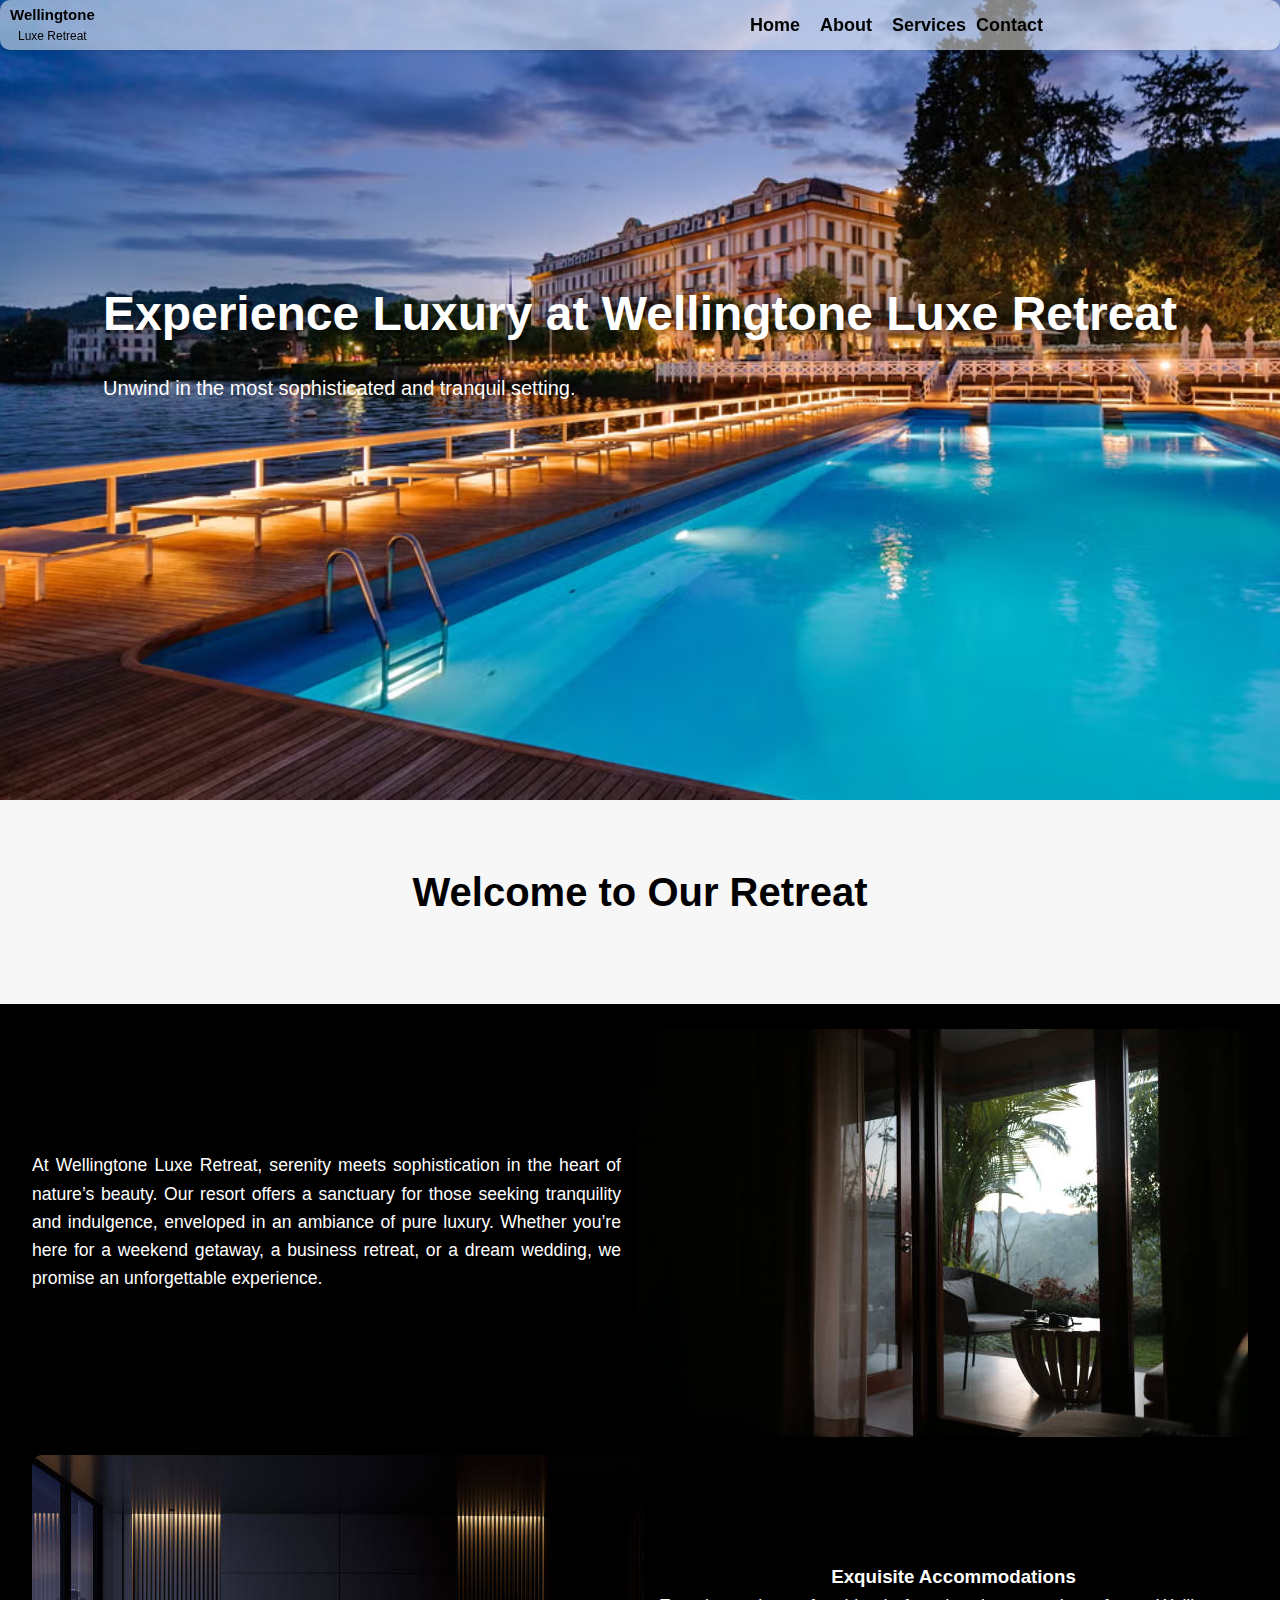
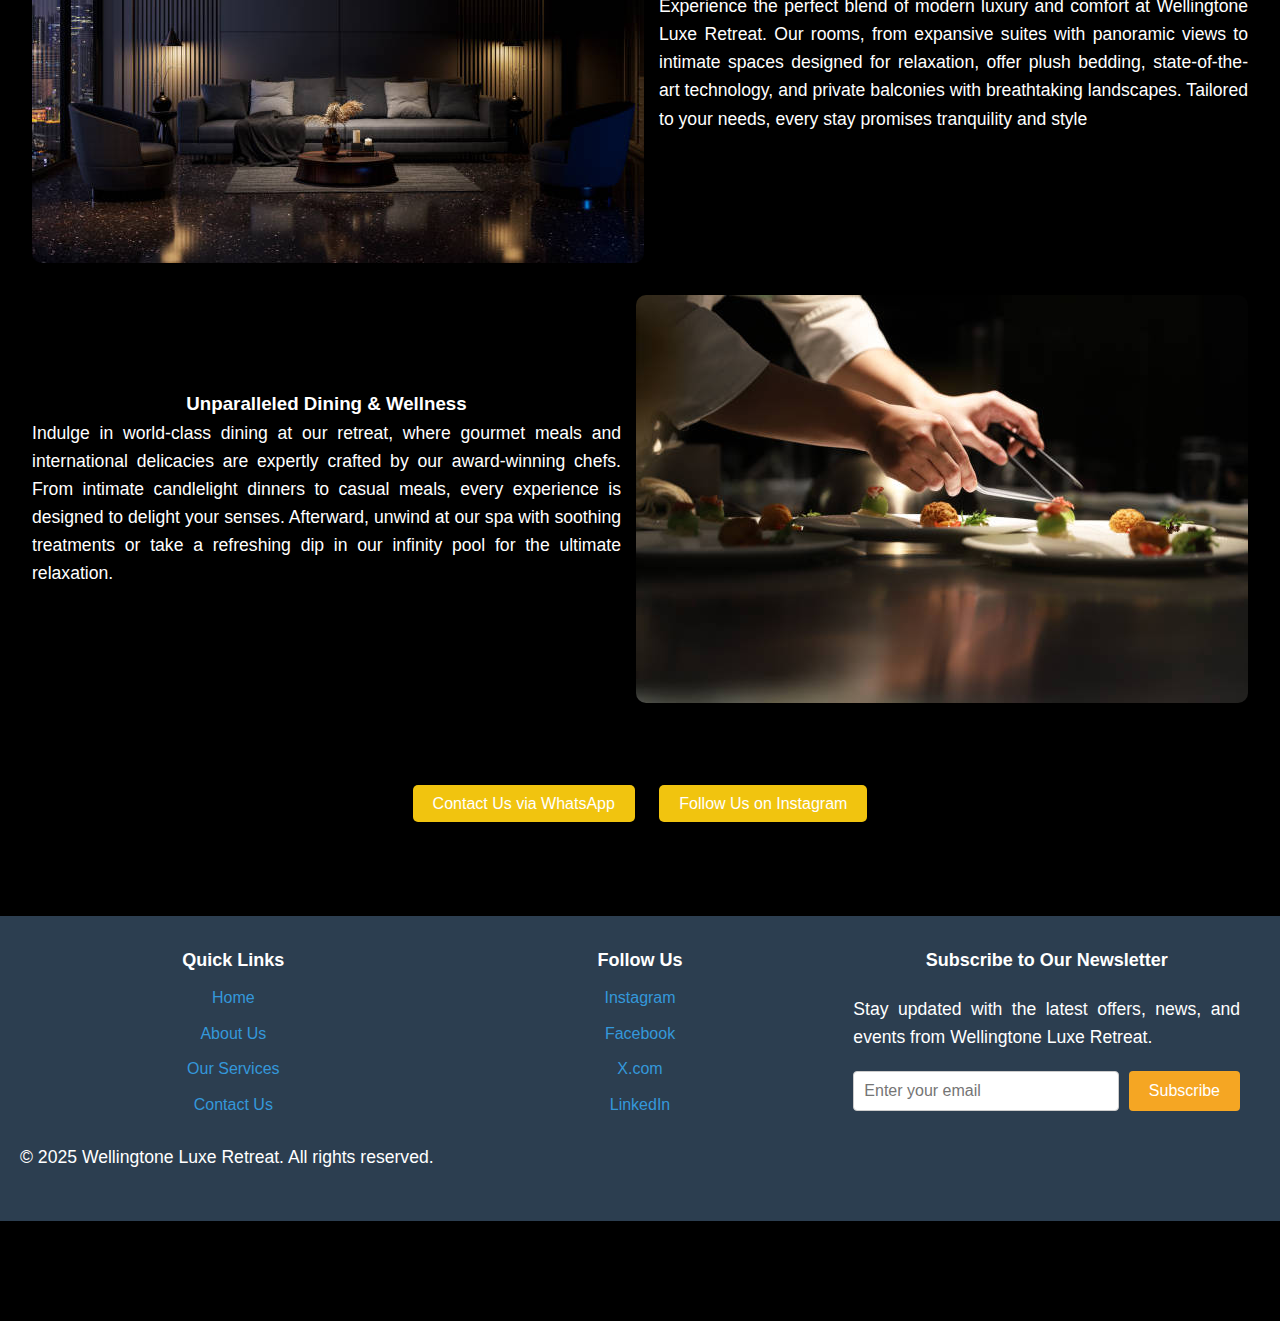
<file: index.html>
<!DOCTYPE html>
<html lang="en">
<head>
  <meta charset="UTF-8">
  <meta name="viewport" content="width=device-width, initial-scale=1.0">
  <title>Wellingtone Luxe Retreat</title>
  <link rel="stylesheet" href="style.css">
  
</head>
<body>
  <header>
  <nav class="navbar">
    <div class="container">
            <div class="logo">
           <a href="#" >Wellingtone
            <span>Luxe Retreat</span></a>
        </div>
<!-- Navigation Links and Contact Number -->

        <span class="hamburger"  id="hamburger" onclick="toggleMenu()">&#9776;</span>
        <ul class="navbar-nav" id="navbarNav">
            <li class="nav-item">
                <a href="index.html" class="nav-link">Home</a>
            </li>
            <li class="nav-item">
                <a href="about.html" class="nav-link">About</a>
            </li>            
            <li class="nav-item">
                <a href="services.html" class="nav-link">Services</a>
            </li>
            <li class="nav-item">
                <a href="contact.html" class="nav-link">Contact</a>
            </li>
        </ul>
    </div>
</nav>
</div>
</div>
</header>
  
  <!-- Hero Section with Animation -->
  <section class="hero">
    <div class="hero-content">
      <h1>Experience Luxury at Wellingtone Luxe Retreat</h1>
      <p>Unwind in the most sophisticated and tranquil setting.</p>
    </div>
  </section>
  <section class="content">
    <h2>Welcome to Our Retreat</h2>
  </section>
  
  <div class="grid1">
    <div class="gtext">
        <p>At Wellingtone Luxe Retreat, serenity meets sophistication in 
            the heart of nature’s beauty. Our resort offers a sanctuary for 
            those seeking tranquility and indulgence, enveloped in an ambiance 
            of pure luxury. Whether you’re here for a weekend getaway, a business 
            retreat, or a dream wedding, we promise an unforgettable experience.</p>
    </div>
    <div class="gimg">
        <img id="nature" src="img/nature.jpg" >
    </div>
  </div>
  <div class="grid2">
    <div class="gimg">
        <img src="img/room1.jpg" alt="Wellingtone Luxe Retreat">
    </div>
    <div class="gtext">
        <h3>Exquisite Accommodations</h3>
        <p>Experience the perfect blend of modern luxury and comfort at Wellingtone Luxe Retreat.
             Our rooms, from expansive suites with panoramic views to intimate spaces designed for
              relaxation, offer plush bedding, state-of-the-art technology, and private balconies 
            with breathtaking landscapes. Tailored to your needs, every stay promises tranquility and style</p>
    </div>
  </div>
  <div class="grid1">
    <div class="gtext">
        <h3>Unparalleled Dining & Wellness</h3>
        <p>Indulge in world-class dining at our retreat, where gourmet meals and international delicacies are 
            expertly crafted by our award-winning chefs. From intimate candlelight dinners to casual meals, 
            every experience is designed to delight your senses. Afterward, unwind at our spa with soothing 
            treatments or take a refreshing dip in our infinity pool for the ultimate relaxation.</p>
    </div>
    <div class="gimg">
        <img src="img/dine.jpg" alt="Wellingtone Luxe">
    </div>
  </div>

  <!-- Quick Links Section -->
  <section class="quick-links">
    <a href="whatsapp://send?text=I want to book a room" class="quick-link">Contact Us via WhatsApp</a>
    <a href="https://www.instagram.com" target="_blank" class="quick-link">Follow Us on Instagram</a>
  </section>

 <!-- Footer Section -->
<footer>
    <div class="footer-container">
      <div class="footer-links">
        <h3>Quick Links</h3>
        <ul>
          <li><a href="index.html">Home</a></li>
          <li><a href="about.html">About Us</a></li>
          <li><a href="services.html">Our Services</a></li>          
          <li><a href="contact.html">Contact Us</a></li>
        </ul>
      </div>
  
      <div class="footer-socials">
        <h3>Follow Us</h3>
        <ul>
          <li><a href="https://www.instagram.com/itswellingtone/" target="_blank">Instagram</a></li>
          <li><a href="https://web.facebook.com/ItsWellingtone" target="_blank">Facebook</a></li>
          <li><a href="https://x.com/Sir_Wellingtone" target="_blank">X.com</a></li>
          <li><a href="https://www.linkedin.com/in/wellingtone-omondi-netondev/" target="_blank">LinkedIn</a></li>
        </ul>
      </div>
  
      <!-- Newsletter Section -->
      <div class="footer-newsletter">
        <h3>Subscribe to Our Newsletter</h3>
        <p>Stay updated with the latest offers, news, and events from Wellingtone Luxe Retreat.</p>
        <form action="subscribe.php" method="POST">
          <input type="email" name="email" placeholder="Enter your email" required>
          <button type="submit">Subscribe</button>
        </form>
      </div>
    </div>
  
    <p>&copy; 2025 Wellingtone Luxe Retreat. All rights reserved.</p>
  </footer>
  <script src="script.js"></script>
</body>
</html>
</file>
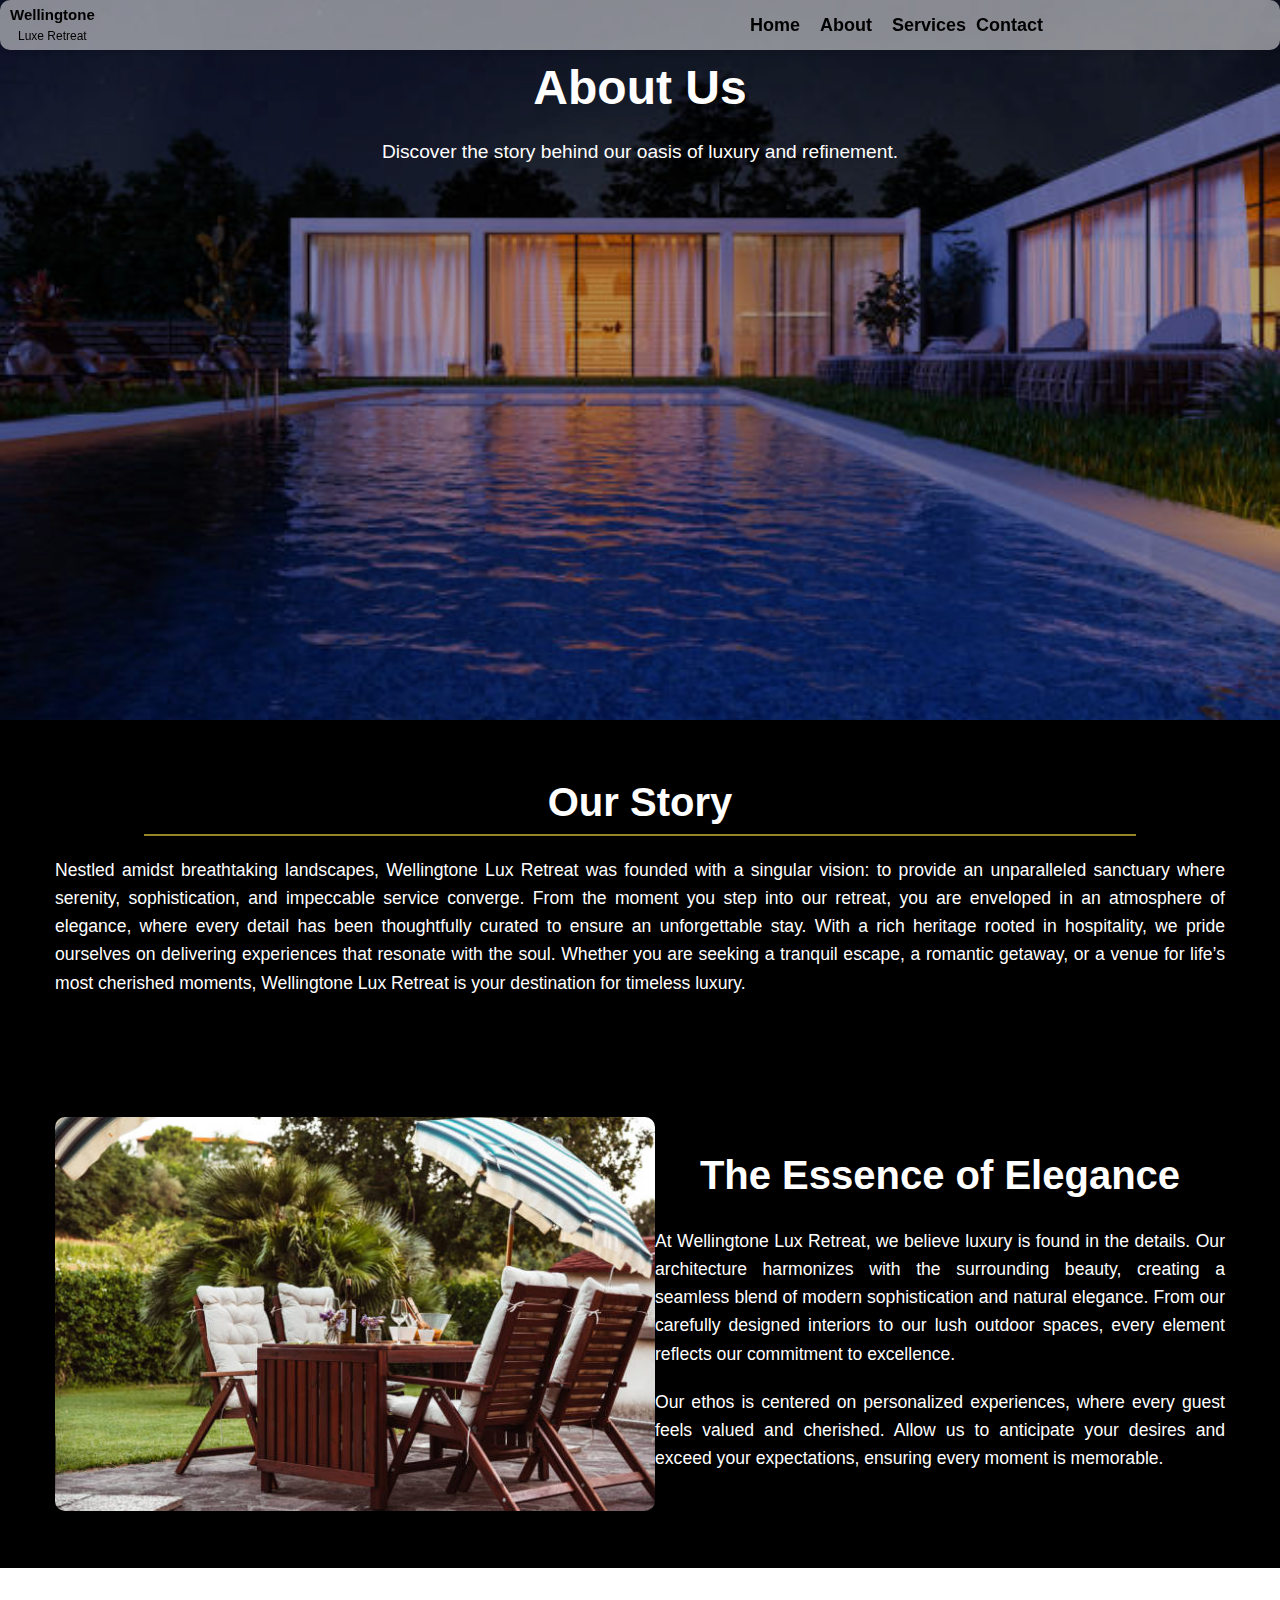
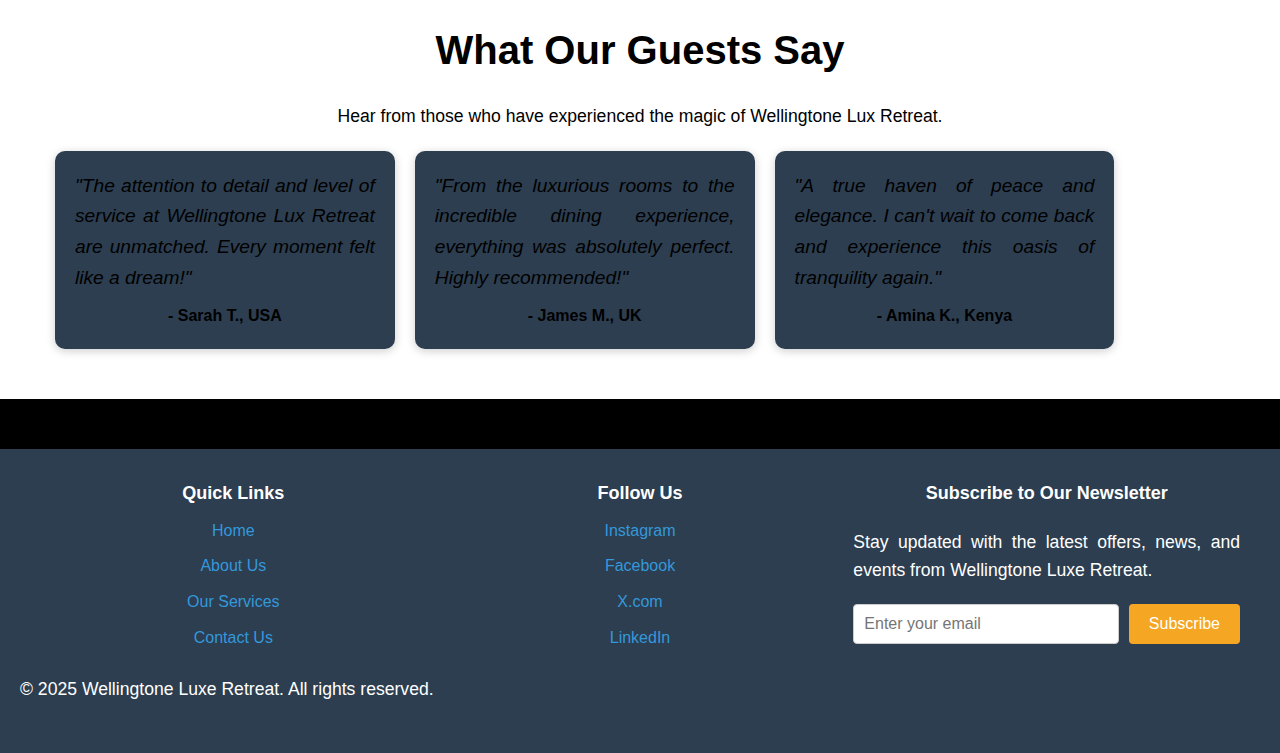
<file: about.html>
<!DOCTYPE html>
<html lang="en">
<head>
    <meta charset="UTF-8">
    <meta name="viewport" content="width=device-width, initial-scale=1.0">
    <title>About Us - Wellingtone Lux Retreat</title>
    <link rel="stylesheet" href="style.css">
    <script src="script.js" defer></script>
</head>
<body>
    <header>
        <nav class="navbar">
          <div class="container">
                  <div class="logo">
                 <a href="#" >Wellingtone
                  <span>Luxe Retreat</span></a>
              </div>
      <!-- Navigation Links and Contact Number -->
      
              <span class="hamburger"  id="hamburger" onclick="toggleMenu()">&#9776;</span>
              <ul class="navbar-nav" id="navbarNav">
                  <li class="nav-item">
                      <a href="index.html" class="nav-link">Home</a>
                  </li>
                  <li class="nav-item">
                      <a href="about.html" class="nav-link">About</a>
                  </li>                  
                  <li class="nav-item">
                      <a href="services.html" class="nav-link">Services</a>
                  </li>
                  <li class="nav-item">
                      <a href="contact.html" class="nav-link">Contact</a>
                  </li>
              </ul>
          </div>
      </nav>
      </div>
      </div>
      </header>



    <!-- About Section -->
    <section class="about-hero">
        <div class="about-hero-content">
            <h1>About Us</h1>
            <p>Discover the story behind our oasis of luxury and refinement.</p>
        </div>
    </section>

    <!-- Our Story -->
    <section class="our-story">
        <h2>Our Story</h2>
        <div class="container">            
            <p>
                Nestled amidst breathtaking landscapes, Wellingtone Lux Retreat was founded with a singular vision: 
                to provide an unparalleled sanctuary where serenity, sophistication, and impeccable service converge. 
                From the moment you step into our retreat, you are enveloped in an atmosphere of elegance, where every detail has been thoughtfully curated to ensure an unforgettable stay.
                With a rich heritage rooted in hospitality, we pride ourselves on delivering experiences that resonate with the soul. 
                Whether you are seeking a tranquil escape, a romantic getaway, or a venue for life’s most cherished moments, 
                Wellingtone Lux Retreat is your destination for timeless luxury.
            </p>
        </div>
    </section>

    <!-- Our Essence -->
    <section class="our-essence">
        <div class="container">
            <div class="essence-image">
                <img src="img/essence.jpg" alt="Essence of Wellingtone Lux Retreat">
            </div>
            <div class="essence-content">
                <h2>The Essence of Elegance</h2>
                <p>
                    At Wellingtone Lux Retreat, we believe luxury is found in the details. Our architecture harmonizes with the surrounding beauty, 
                    creating a seamless blend of modern sophistication and natural elegance. From our carefully designed interiors to our lush outdoor spaces, 
                    every element reflects our commitment to excellence.
                </p>
                <p>
                    Our ethos is centered on personalized experiences, where every guest feels valued and cherished. 
                    Allow us to anticipate your desires and exceed your expectations, ensuring every moment is memorable.
                </p>
            </div>
        </div>
    </section>
    <!-- Testimonials -->
    <section class="testimonials">
        <h2>What Our Guests Say</h2>
            <p style="text-align: center;">Hear from those who have experienced the magic of Wellingtone Lux Retreat.</p>
        <div class="container"> 
            <div class="testimonial-cards">
                <div class="testimonial-card">
                    <p>"The attention to detail and level of service at Wellingtone Lux Retreat are unmatched. Every moment felt like a dream!"</p>
                    <h4>- Sarah T., USA</h4>
                </div>
                <div class="testimonial-card">
                    <p>"From the luxurious rooms to the incredible dining experience, everything was absolutely perfect. Highly recommended!"</p>
                    <h4>- James M., UK</h4>
                </div>
                <div class="testimonial-card">
                    <p>"A true haven of peace and elegance. I can't wait to come back and experience this oasis of tranquility again."</p>
                    <h4>- Amina K., Kenya</h4>
                </div>
            </div>
        </div>
    </section>

    <!-- Footer -->
    <footer>
        <div class="footer-container">
          <div class="footer-links">
            <h3>Quick Links</h3>
            <ul>
              <li><a href="index.html">Home</a></li>
              <li><a href="about.html">About Us</a></li>
              <li><a href="services.html">Our Services</a></li>              
              <li><a href="contact.html">Contact Us</a></li>
            </ul>
          </div>
      
          <div class="footer-socials">
            <h3>Follow Us</h3>
            <ul>
                <li><a href="https://www.instagram.com/itswellingtone/" target="_blank">Instagram</a></li>
                <li><a href="https://web.facebook.com/ItsWellingtone" target="_blank">Facebook</a></li>
                <li><a href="https://x.com/Sir_Wellingtone" target="_blank">X.com</a></li>
                <li><a href="https://www.linkedin.com/in/wellingtone-omondi-netondev/" target="_blank">LinkedIn</a></li>
            </ul>
          </div>
      
          <!-- Newsletter Section -->
          <div class="footer-newsletter">
            <h3>Subscribe to Our Newsletter</h3>
            <p>Stay updated with the latest offers, news, and events from Wellingtone Luxe Retreat.</p>
            <form action="subscribe.php" method="POST">
              <input type="email" name="email" placeholder="Enter your email" required>
              <button type="submit">Subscribe</button>
            </form>
          </div>
        </div>
      
        <p>&copy; 2025 Wellingtone Luxe Retreat. All rights reserved.</p>
      </footer>
</body>
</html>
</file>
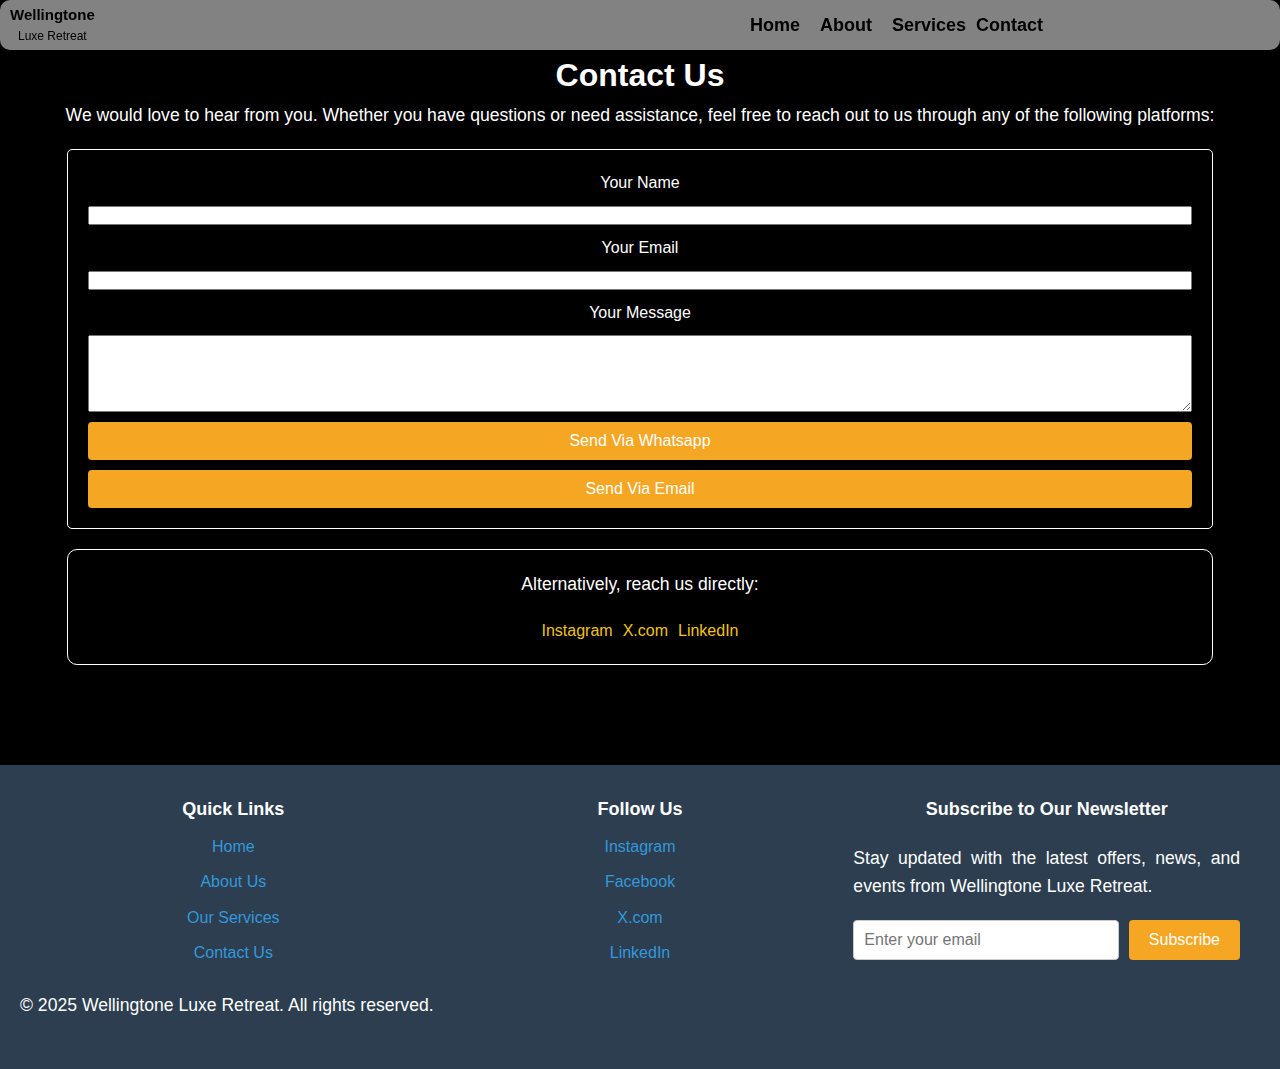
<file: contact.html>
<!DOCTYPE html>
<html lang="en">
<head>
  <meta charset="UTF-8">
  <meta name="viewport" content="width=device-width, initial-scale=1.0">
  <title>Contact Us - Wellingtone Lux Retreat</title>
  <link rel="stylesheet" href="style.css">
  <script src="script.js" defer></script>
</head>
<body>
  <header>
    <nav class="navbar">
      <div class="container">
              <div class="logo">
             <a href="#" >Wellingtone
              <span>Luxe Retreat</span></a>
          </div>
  <!-- Navigation Links and Contact Number -->
  
          <span class="hamburger"  id="hamburger" onclick="toggleMenu()">&#9776;</span>
          <ul class="navbar-nav" id="navbarNav">
              <li class="nav-item">
                  <a href="index.html" class="nav-link">Home</a>
              </li>
              <li class="nav-item">
                  <a href="about.html" class="nav-link">About</a>
              </li>              
              <li class="nav-item">
                  <a href="services.html" class="nav-link">Services</a>
              </li>
              <li class="nav-item">
                  <a href="contact.html" class="nav-link">Contact</a>
              </li>
          </ul>
      </div>
  </nav>
  </div>
  </div>
  </header>
  


  <!-- Contact Us Section -->
  <section class="contact">
    <div class="container">
      <h1>Contact Us</h1>
      <p>We would love to hear from you. Whether you have questions or need assistance, feel free to reach out to us through any of the following platforms:</p>

      <!-- Contact Form -->
      <form action="" method="POST" class="contact-form">
        <label for="name">Your Name</label>
        <input type="text" id="name" name="name" required>

        <label for="email">Your Email</label>
        <input type="email" id="email" name="email" required>

        <label for="message">Your Message</label>
        <textarea id="message" name="message" rows="5" required></textarea>

        <button type="submit" class="submit-btn">Send Via Whatsapp</button>
        <button type="submit" class="submit-btn">Send Via Email</button>
      </form>

      <div class="contact-options">
        <p>Alternatively, reach us directly:</p>
        <ul>
          <li><a href="https://www.instagram.com/itswellingtone/" target="_blank">Instagram</a></li>          
          <li><a href="https://x.com/Sir_Wellingtone" target="_blank">X.com</a></li>
          <li><a href="https://www.linkedin.com/in/wellingtone-omondi-netondev/" target="_blank">LinkedIn</a></li>
        </ul>
      </div>
    </div>
  </section>

  <!-- Footer Section -->
  <footer>
    <div class="footer-container">
      <div class="footer-links">
        <h3>Quick Links</h3>
        <ul>
          <li><a href="index.html">Home</a></li>
          <li><a href="about.html">About Us</a></li>
          <li><a href="services.html">Our Services</a></li>          
          <li><a href="contact.html">Contact Us</a></li>
        </ul>
      </div>
  
      <div class="footer-socials">
        <h3>Follow Us</h3>
        <ul>
          <li><a href="https://www.instagram.com/itswellingtone/" target="_blank">Instagram</a></li>
          <li><a href="https://web.facebook.com/ItsWellingtone" target="_blank">Facebook</a></li>
          <li><a href="https://x.com/Sir_Wellingtone" target="_blank">X.com</a></li>
          <li><a href="https://www.linkedin.com/in/wellingtone-omondi-netondev/" target="_blank">LinkedIn</a></li>
        </ul>
      </div>
  
      <!-- Newsletter Section -->
      <div class="footer-newsletter">
        <h3>Subscribe to Our Newsletter</h3>
        <p>Stay updated with the latest offers, news, and events from Wellingtone Luxe Retreat.</p>
        <form action="subscribe.php" method="POST">
          <input type="email" name="email" placeholder="Enter your email" required>
          <button type="submit">Subscribe</button>
        </form>
      </div>
    </div>
  
    <p>&copy; 2025 Wellingtone Luxe Retreat. All rights reserved.</p>
  </footer>
</body>
</html>
</file>
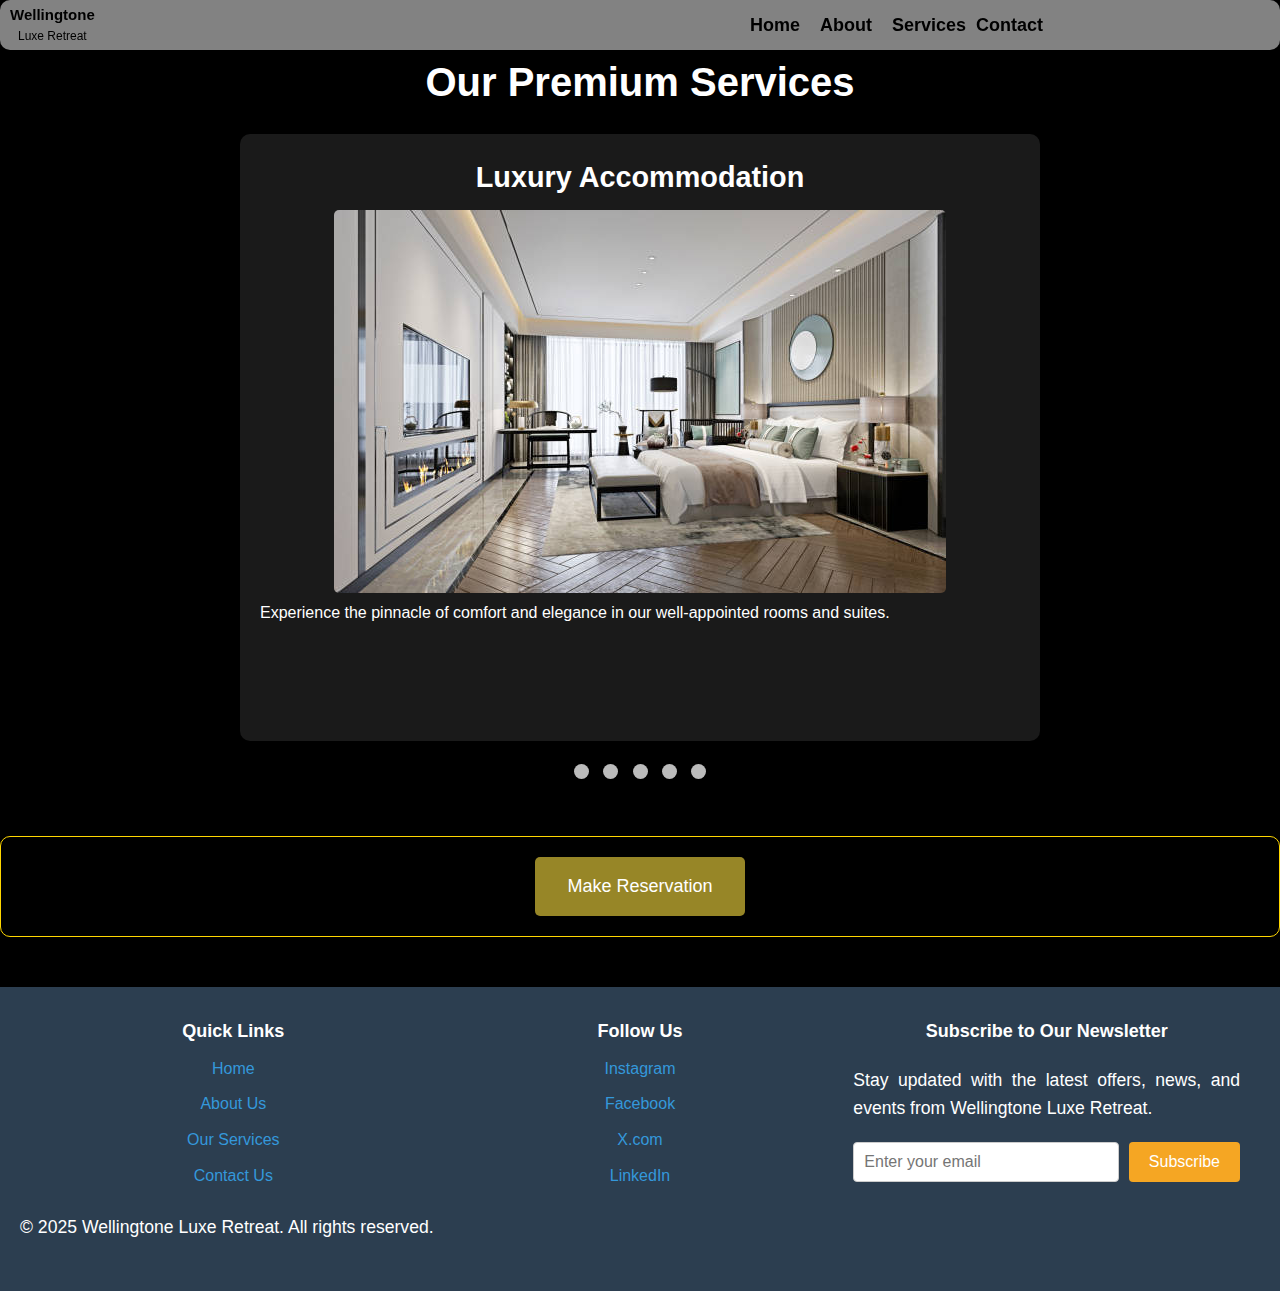
<file: services.html>
<!DOCTYPE html>
<html lang="en">
<head>
  <meta charset="UTF-8">
  <meta name="viewport" content="width=device-width, initial-scale=1.0">
  <title>Services - Wellingtone Lux Retreat</title>
  <link rel="stylesheet" href="style.css">
  <script src="script.js" defer></script>
</head>
<body>
  <header>
    <nav class="navbar">
      <div class="container">
              <div class="logo">
             <a href="#" >Wellingtone
              <span>Luxe Retreat</span></a>
          </div>
  <!-- Navigation Links and Contact Number -->
  
          <span class="hamburger"  id="hamburger" onclick="toggleMenu()">&#9776;</span>
          <ul class="navbar-nav" id="navbarNav">
              <li class="nav-item">
                  <a href="index.html" class="nav-link">Home</a>
              </li>
              <li class="nav-item">
                  <a href="about.html" class="nav-link">About</a>
              </li>
              <li class="nav-item">
                  <a href="services.html" class="nav-link">Services</a>
              </li>
              <li class="nav-item">
                  <a href="contact.html" class="nav-link">Contact</a>
              </li>
          </ul>
      </div>
  </nav>
  </div>
  </div>
  </header>
  <!--main content-->
  <div class="services-section">
    <h2>Our Premium Services</h2>
    <div class="services-slider">
        <div class="slides">
            <div class="slide">
                <h3>Luxury Accommodation</h3>
                <img src="img/Accomodation.jpg" alt="Wellingtone luxe Retreat">
                <p>Experience the pinnacle of comfort and elegance in our well-appointed rooms and suites.</p>
            </div>
            <div class="slide">
                <h3>Fine Dining</h3>
                <img src="img/fine Dining.jpg" alt="Wellingtone Luxe Retreat">
                <p>Savor gourmet dishes prepared by our world-class chefs in exquisite settings.</p>
            </div>
            <div class="slide">
                <h3>Spa and Wellness</h3>
                <img src="img/Spa and Wellness.jpg" alt="Wellingtone Luxe Retreat">
                <p>Relax and rejuvenate with our range of spa treatments and wellness programs.</p>
            </div>
            <div class="slide">
                <h3>Conference Facilities</h3>
                <img src="img/confrence.jpg" alt="Wellingtone Luxe Retreat">
                <p>Host successful meetings and events in our state-of-the-art conference spaces.</p>
            </div>
            <div class="slide">
                <h3>Outdoor Adventures</h3>
                <img src="img/outdoor.jpg" alt="Wellingtone Luxe Retreat">
                <p>Enjoy thrilling outdoor activities including guided tours and water sports.</p>
            </div>
        </div>
    </div>
    <div class="dot-container">
        <span class="dot"></span>
        <span class="dot"></span>
        <span class="dot"></span>
        <span class="dot"></span>
        <span class="dot"></span>
    </div>
    
</div>
<div class="reserve">
  <a href="https://wa.me/254743714202?text=Hello,%20I%20would%20like%20to%20make%20a%20reservation." class="Reservation">
    Make Reservation</a>
</div>

  <!-- Footer Section -->
  <footer>
    <div class="footer-container">
      <div class="footer-links">
        <h3>Quick Links</h3>
        <ul>
          <li><a href="index.html">Home</a></li>
          <li><a href="about.html">About Us</a></li>
          <li><a href="services.html">Our Services</a></li>          
          <li><a href="contact.html">Contact Us</a></li>
        </ul>
      </div>
  
      <div class="footer-socials">
        <h3>Follow Us</h3>
        <ul>
          <li><a href="https://www.instagram.com/itswellingtone/" target="_blank">Instagram</a></li>
          <li><a href="https://web.facebook.com/ItsWellingtone" target="_blank">Facebook</a></li>
          <li><a href="https://x.com/Sir_Wellingtone" target="_blank">X.com</a></li>
          <li><a href="https://www.linkedin.com/in/wellingtone-omondi-netondev/" target="_blank">LinkedIn</a></li>
        </ul>
      </div>
  
      <!-- Newsletter Section -->
      <div class="footer-newsletter">
        <h3>Subscribe to Our Newsletter</h3>
        <p>Stay updated with the latest offers, news, and events from Wellingtone Luxe Retreat.</p>
        <form action="subscribe.php" method="POST">
          <input type="email" name="email" placeholder="Enter your email" required>
          <button type="submit">Subscribe</button>
        </form>
      </div>
    </div>
  
    <p>&copy; 2025 Wellingtone Luxe Retreat. All rights reserved.</p>
  </footer>
</body>
</html>
</file>
<file: style.css>
/* Basic reset */
* {
    margin: 0;
    padding: 0;
    box-sizing: border-box;
  }
  
  body {
    font-family: Arial, sans-serif;
    line-height: 1.6;
    background-color: #000;
  }
  
  .container {
    max-width: 1200px;
    margin: 0 auto;
    padding: 20px;
  }
  /* Navbar General Styles */

/*.......NAVBAR*/
.navbar {
  background-color: rgba(255, 255, 255, 0.511);
  border-radius: 10px;
  box-shadow: 0 2px 5px rgba(0, 0, 0, 0.1);
  display: flex;
  align-items: center;
  justify-content: space-between;
  padding: 7px 30px;
  position: fixed;
  top: 0;
  left: auto;
  right:0;
  width: 100%;
  z-index: 999;
  flex-direction: row;
  height: 50px;
}

.navbar a{
  color: #000;
  text-decoration: none;
}
.container {
  display: flex;
  align-items: center;
  justify-content: space-between;
}

.logo {
  font-size: 15px;
  font-weight: bold;
  color: #000;
  margin-top: 0;
  position: fixed;
  left: 10px;
}

.logo span {
  font-weight: normal;
  color: #000; 
  display: block;
  font-size: 12px; 
}

.navbar-nav {
  display: flex;
  align-items: right;
  justify-content: space-between;
  list-style: none;
  padding: 0;
  margin-right: 0%;
  margin-left: 100px;
  position: fixed;
}

.navbar-nav li a:hover {
  background-color: #f5f7f5;
  color: black;
  padding:10px;
  border-radius: 10px;
}

.nav-item {
  margin: 0 10px;
}

.nav-item:last-child {
  margin: 0;
}

.nav-link {
  text-decoration: none;
  color: #333;
  font-size: 18px;
  font-weight:bold;
}
.hamburger {
  display: none;
}

/* Responsive Styles */
@media (max-width: 768px) {
  nav{
    height: 50px;
  }
  .navbar-nav {
    display: none;
    flex-direction: column;
    background-color: rgba(255, 255, 255, 0.808);
    width: 45%;
    position: absolute;
    align-items: center;
    justify-content: space-around;
    justify-items: center;
    top: 50px;
    margin-left: 0;
    margin-right: 20px;
    border-bottom-left-radius: 25%;
    border-top-right-radius: 25%;
}

.navbar-nav.active {
    display: block;
}

.hamburger {
    display: block;
    color: #000;
    font-size: 30px;
    cursor: pointer;
    display: block;
    font-size: 30px;
    position: fixed;
    right:12px;
    top: auto;
    left:auto;
}

.nav-item {
    text-align: left;
    margin-top: 10px;
    margin-bottom: 5px;
    padding: 0%;
}
  .menu-toggle {
      display: none;
  }

  .nav-links {
      display: none;
      flex-direction: column;
      position: absolute;
      top: 60px;
      right: 0;
      background: rgba(255, 255, 255, 0.288);
      box-shadow: 0 2px 10px rgba(0, 0, 0, 0.2);
      width: 200px;
      border-radius: 5px;
      display: none;
  }

  .nav-links.active {
      display: flex;
  }

  .nav-links li {
      text-align: center;
      padding: 10px 0;
  }

  .nav-links a {
      padding: 10px;
      font-size: 1em;
  }
}
  
  /* Hero Section */
  .hero {
    background: url('img/hero.avif') center/cover no-repeat;
    height: 100vh;
    display: flex;
    justify-content: center;
    align-items: center;
    text-align: center;
    position: relative;
    margin-top: -100px;
  }
  
  .hero-content h1 {
    font-size: 3rem;
    color: white;
    text-shadow: 2px 2px 10px rgba(0, 0, 0, 0.5);
  }
  
  .hero-content p {
    font-size: 1.25rem;
    color: white;
    margin-top: 20px;
  }
  .grid1{
    margin-top: 15px;
  }

  .grid1 ,.grid2{
    display: grid;
    grid-template-columns: repeat(2, 1fr);
    gap:15px;
    width:95%;
    align-items: center;
    align-self: center;
    justify-self: center;
  }
  .gtext{
    color:white;
    justify-self: center;
    align-self: center;
    text-align: center;
  }
  .gimg img{
    height: 90%;
    border-radius: 10px;
    margin-top: 10px;
  }
   
  /* Quick Links Section */
  .quick-links {
    text-align: center;
    margin-top: 30px;
  }
  
  .quick-link {
    color: white;
    font-size: 16px;
    background-color: #f1c40f;
    padding: 10px 20px;
    margin: 10px;
    border-radius: 5px;
    text-decoration: none;
    transition: background-color 0.3s;
  }
  
  .quick-link:hover {
    background-color: #e67e22;
  }
  
  /* Content Section */
  .content {
    padding: 60px 20px;
    text-align: center;
    background-color: #f7f7f7;
  }
  
  footer {
    background-color: #2c3e50;
    color: white;
    padding: 20px;
    text-align: center;
    margin-top: 50px;
  }
  
  /* Footer Styling */
footer {
    background-color: #222;
    color: #fff;
    padding: 40px 0;
    font-family: 'Arial', sans-serif;
  }
  
  .footer-container {
    display: flex;
    justify-content: space-between;
    flex-wrap: wrap;
    gap: 30px;
  }
  
  .footer-links, .footer-socials, .footer-newsletter {
    flex: 1;
    min-width: 250px;
  }
  
  footer h3 {
    font-size: 18px;
    margin-bottom: 10px;
    font-weight: bold;
  }
  
  footer ul {
    list-style: none;
    padding: 0;
  }
  
  footer ul li {
    margin: 10px 0;
  }
  
  footer ul li a {
    color: #fff;
    text-decoration: none;
    font-size: 16px;
    transition: color 0.3s ease;
  }
  
  footer ul li a:hover {
    color: #f5a623;
  }
  
  .footer-newsletter form {
    display: flex;
    gap: 10px;
  }
  
  footer input[type="email"] {
    padding: 10px;
    font-size: 16px;
    border: 1px solid #ccc;
    border-radius: 4px;
    flex: 1;
  }
  
  footer button,.submit-btn {
    padding: 10px 20px;
    background-color: #f5a623;
    border: none;
    color: #fff;
    font-size: 16px;
    border-radius: 4px;
    cursor: pointer;
  }
  
  footer button:hover {
    background-color: #f28e00;
  }
  /*about.html.............*/

/* Hero Section */
.about-hero {
  background: url('img/abouthero.jpg') no-repeat center center/cover;
  color: white;
  text-align: center;
  height:80vh;
  position: relative;
  margin-top: 0;
}

.about-hero::before {
  content: '';
  position: absolute;
  top: 0;
  left: 0;
  right: 0;
  bottom: 0;
  background: #0000004c;
  z-index: 1;
}

.about-hero-content {
  position: relative;
  z-index: 2;
}

.about-hero h1 {
  font-size: 3em;
  margin-bottom: 10px;
}

.about-hero p {
  font-size: 1.2em;
  color: white;
  text-align: center;
}
.our-story ,.our-essence{
  color: white;
}
.our-story h2{
  border-bottom: 2px solid #978627;
  width:80%;
  align-self: center;
  justify-self: center;
}
/*Services.html*/
.services-section {
  background-color: #000;
  color: #fff;
  padding: 50px 20px;
  text-align: center;
}

.services-section h2 {
  font-size: 2.5em;
  margin-bottom: 20px;
}

.services-slider {
  position: relative;
  max-width: 800px;
  margin: 0 auto;
  overflow: hidden;
}

.slides {
  display: flex;
  transition: transform 0.5s ease-in-out;
}

.slide {
  min-width: 100%;
  box-sizing: border-box;
  padding: 20px;
  background: rgba(255, 255, 255, 0.1);
  border-radius: 10px;
}
.slide img{
  border-radius: 5px;
}
.slide h3 {
  font-size: 1.8em;
  margin-bottom: 10px;
}

.slide p {
  font-size: 1em;
  line-height: 1.5;
}

.dot-container {
  margin-top: 20px;
  text-align: center;
}

.dot {
  height: 15px;
  width: 15px;
  margin: 0 5px;
  background-color: #bbb;
  border-radius: 50%;
  display: inline-block;
  cursor: pointer;
}

.dot.active {
  background-color: #FFD700;
}
.reserve{
  text-align: center;
  border: 1px solid #FFD700;
  padding: 20PX;
  border-radius: 10px;
}
.Reservation{
background-color: #978627; 
border: none;
color: white;
padding: 15px 32px;
text-align: center;
text-decoration: none;
display: inline-block;
font-size: 18px;
border-radius: 5px;
cursor: pointer;
}

/* Sections */
section {
  padding: 50px 20px;
}

.container {
  max-width: 1200px;
  margin: 0 auto;
  padding: 0 15px;
  text-align: center;
}

h2 {
  font-size: 2.5em;
  margin-bottom: 20px;
  text-align: center;
}

p {
  font-size: 1.1em;
  margin-bottom: 20px;
  text-align: justify;
}

/* Our Essence */
.our-essence {
  display: flex;
  flex-wrap: wrap;
  align-items: center;
  gap: 20px;
}

.essence-image img {
  width: 100%;
  max-width: 600px;
  border-radius: 10px;
  box-shadow: 0 4px 10px rgba(0, 0, 0, 0.2);
}

.essence-content {
  flex: 1;
  text-align: center;
  left:10px;
  justify-content: center;
  align-self: center;
}



/* Testimonials */
.testimonials {
  background: white;
  color: #000;
  padding: 50px 20px;
  text-align: center;
}

.testimonials .testimonial-cards {
  display: grid;
  grid-template-columns: repeat(auto-fit, minmax(300px, 1fr));
  gap: 20px;
}

.testimonial-card {
  background: #2c3e50;
  padding: 20px;
  border-radius: 10px;
  box-shadow: 0 2px 10px rgba(0, 0, 0, 0.2);
}

.testimonial-card p {
  font-size: 1.2em;
  font-style: italic;
  margin-bottom: 10px;
}

.testimonial-card h4 {
  font-size: 1em;
  font-weight: bold;
}

/* Footer */
footer {
  background: #2c3e50;
  color: white;
  padding: 30px 20px;
  text-align: center;
}

footer .footer-container {
  display: flex;
  flex-wrap: wrap;
  justify-content: space-between;
  gap: 20px;
  max-width: 1200px;
  margin: 0 auto;
}

footer h3 {
  margin-bottom: 10px;
}

footer ul {
  list-style: none;
  padding: 0;
}

footer ul li {
  margin-bottom: 5px;
}

footer ul li a {
  color: #3498db;
  text-decoration: none;
}

footer ul li a:hover {
  text-decoration: underline;
}

footer p {
  margin-top: 20px;
}
/*.....CONTACT html...*/
.contact{
  color:white;
}
.contact .container{
  display: flex;
  flex-direction: column;
}
.contact-form{
  display: flex;
  flex-direction: column;
  width:98%;
  padding: 20px;
  border-radius: 5px;
  border: 1px solid white;
  gap:10px;
}
.contact-options{
  margin-top: 20px;
  border: 1px solid white;
  padding:20px;
  width:98%;
  text-align: center;
  justify-content: center;
  justify-items: center;
  border-radius: 10px;
}
.contact-options ul{
  text-align: center;
  justify-items: center;
  display: flex;
  flex-direction: row;
  gap:10px;
  list-style: none;
}
.contact-options a{
  text-decoration: none;
  color: #f1c40f;
}
/* Responsive Styles */
@media (max-width: 768px) {
  .our-essence .container{
    display: flex;
    flex-direction: column;
  }
  .about-hero{
    height:90%
  }
  .slide{
    height: fit-content;
  }
  .slide img{
    height: 5%;
    width: 100%;
  }
  .our-essence {
      flex-direction: column;
  }

  .instagram-feed #instagram-posts {
      grid-template-columns: repeat(auto-fit, minmax(100px, 1fr));
  }
}

  /* footer adapts to smaller screens */
  @media (max-width: 768px) {
    .footer-container {
      flex-direction: column;
      align-items: center;
    }
  
    .footer-links, .footer-socials, .footer-newsletter {
      text-align: center;
    }
  }
  
  /* Media Queries for Responsiveness */
  @media (max-width: 768px) {
      
    /* Hero Section */
    .hero-content h1 {
      font-size: 2rem;
    }
  
    .hero-content p {
      font-size: 1rem;
    }
  
    /* Quick Links */
    .quick-link {
      font-size: 14px;
      padding: 8px 15px;
      margin: 5px;
    }
  
    /* Content */
    .content h2 {
      font-size: 1.5rem;
    }
  
    .content p {
      font-size: 1rem;
    }
    .grid1 ,.grid2{
      display: flex;
      flex-direction: column;
      text-align: center;
      justify-content: center;
      gap: 15px;
    }
    .gtext{
      text-align: center;
      align-self: center;
      font-size: 15px;
      width: 98%;
    }
    .gimg{
      width: 90%;
      margin-left: 0;
    }
    .gimg img{
      width: 100%;
    }

  }


  
  @media (max-width: 480px) {
      
    /* Hero Section */
    .hero-content h1 {
      font-size: 1.5rem;
    }
  
    .hero-content p {
      font-size: 0.875rem;
    }
  
    /* Quick Links */
    .quick-link {
      font-size: 12px;
      padding: 6px 12px;
      margin: 5px;
    }
  
    /* Footer */
    footer {
      font-size: 0.875rem;
    }
  }
</file>
